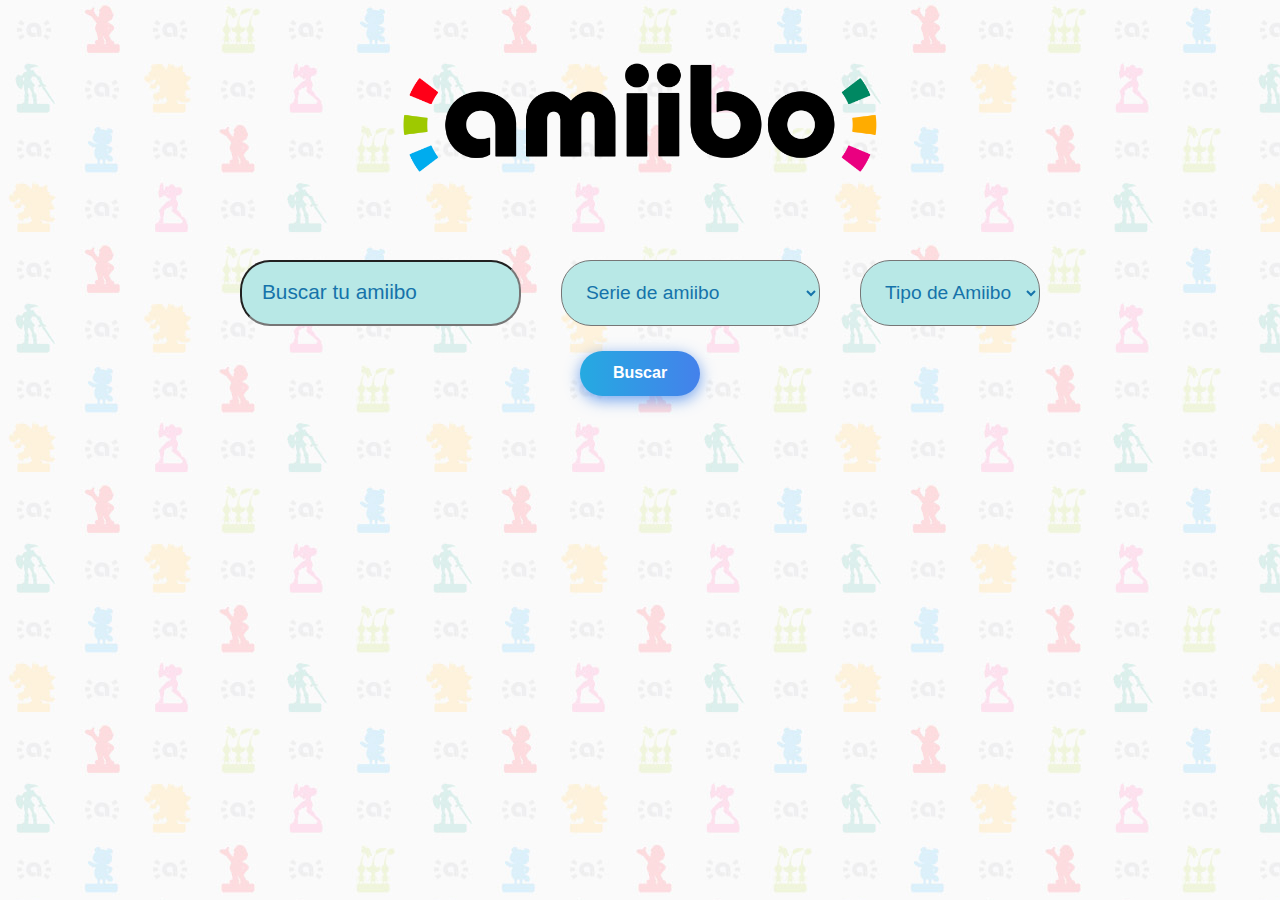
<file: index.html>
<!DOCTYPE html>
<html lang="es">

<head>
    <meta charset="UTF-8">
    <meta name="viewport" content="width=device-width, initial-scale=1.0, maximum-scale=1.0, user-scalable=no">
    <link type='text/css' rel='stylesheet' href='styles/scrollbar.css'>
    <link type="text/css" rel="stylesheet" href="styles/index.css">
    <link rel="preconnect" href="https://fonts.googleapis.com">
    <link rel="preconnect" href="https://fonts.gstatic.com" crossorigin>
    <link href="https://fonts.googleapis.com/css2?family=Philosopher&family=Roboto+Slab:wght@500&display=swap"
        rel="stylesheet">
    <link rel="preconnect" href="https://fonts.googleapis.com">
    <link rel="preconnect" href="https://fonts.gstatic.com" crossorigin>
    <link href="https://fonts.googleapis.com/css2?family=Assistant&display=swap" rel="stylesheet">
    <link rel="icon" href="img/favicon.png" type="image/x-icon">
    <link rel="stylesheet" href="styles/normalize.css">
    <script src="scripts/index.js" defer></script>
    <title>Amiibo Api</title>
</head>

<body>

    <header>
        <div class="logoContainer">
            <div class="cajaLogo" id="logo">
                <img class="imagenLogo" src="img/Amiibo_logo.png">
            </div>
        </div>
    </header>

    <div class="contenedorBuscador">
        <div class="buscador">
            <input type="text" id="inputNombre" class="buscadorInput" placeholder="Buscar tu amiibo">
            <select class="buscadorInput" id="inputSerie">
                <option>Serie de amiibo</option>
                <option value="Animal Crossing">Animal Crossing</option>
                <option value="BoxBoy!">BoxBoy!</option>
                <option value="Chibi-Robo!">Chibi-Robo!</option>
                <option value="Diablo">Diablo</option>
                <option value="Fire Emblem">Fire Emblem</option>
                <option value="Kirby">Kirby</option>
                <option value="Legend Of Zelda">Legend Of Zelda</option>
                <option value="Mega Man">Mega Man</option>
                <option value="Metroid">Metroid</option>
                <option value="Monster Hunter">Monster Hunter</option>
                <option value="Monster Hunter Rise">Monster Hunter Rise</option>
                <option value="Pokemon">Pokemon</option>
                <option value="Power Pros">Power Pros</option>
                <option value="Shovel Knight">Shovel Knight</option>
                <option value="Skylanders">Skylanders</option>
                <option value="Splatoon">Splatoon</option>
                <option value="Super Mario Bros.">Super Mario Bros</option>
                <option value="Super Nintendo World">Super Nintendo World</option>
                <option value="Super Smash Bros.">Super Smash Bros</option>
                <option value="Mario Sports Superstars">Mario Sports Superstars</option>
                <option value="Yoshi's Woolly World">Yoshi's Woolly World</option>
                <option value="Yoshi's Woolly World">Yoshi's Woolly World</option>
                <option value="Yu-Gi-Oh!">Yu-Gi-Oh!</option>
                <option value="Others">Otros</option>
            </select>
            <select class="buscadorInput" id="inputTipo">
                <option>Tipo de Amiibo</option>
                <option value="Figure">Figura</option>
                <option value="Card">Carta</option>
                <option value="Yarn">Peluche</option>
                <option value="Band">Pulsera</option>
            </select>
        </div>
        <div class="cajaBoton">
            <a><button id="btnBuscar" class="btnBuscar">Buscar</button></a>
        </div>
    </div>

    <div class="contenedorAmiibo" id="contenedorAmiibo"></div>

</body>

</html>
</file>
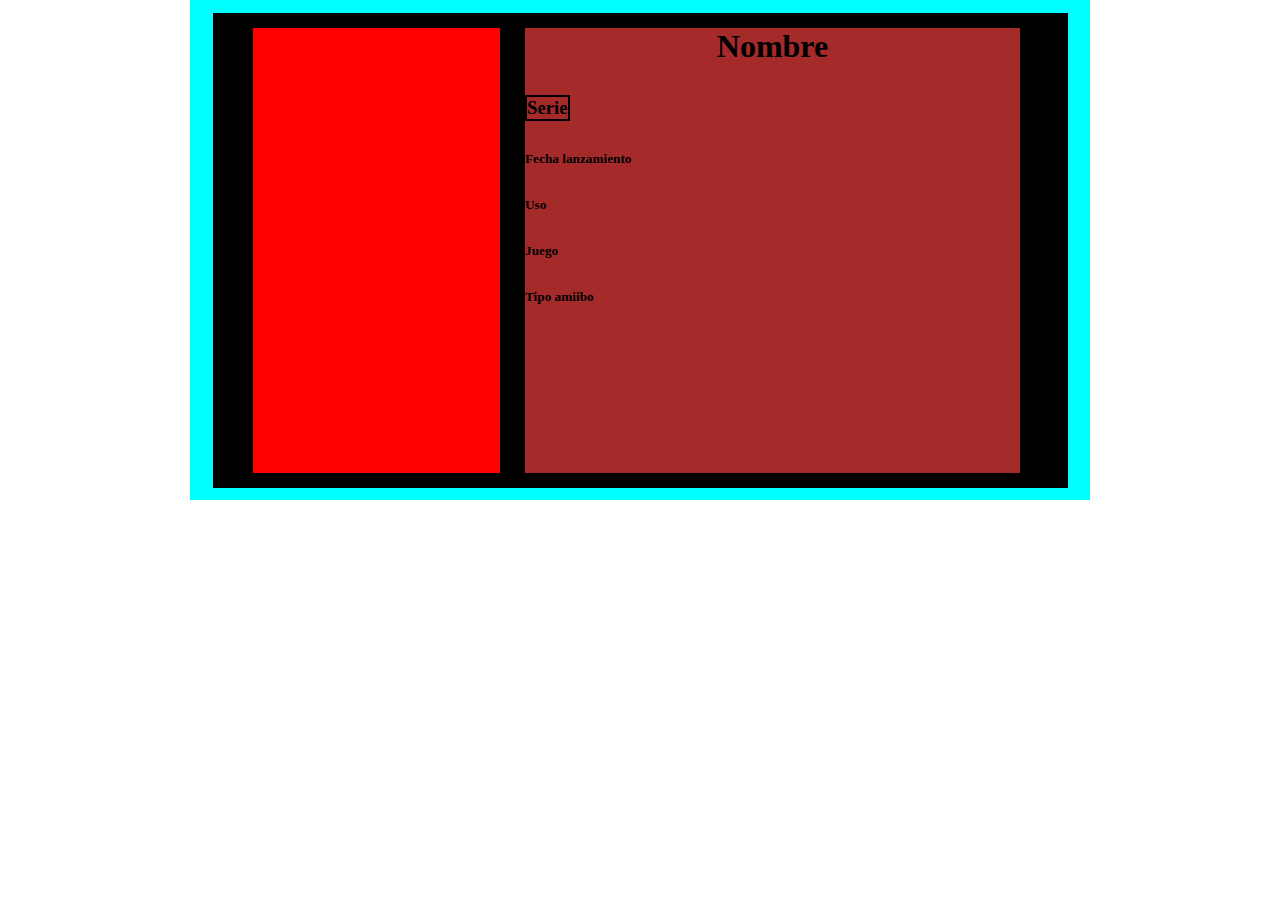
<file: pruebaInfo.html>
<!DOCTYPE html>
<html lang="en">
<head>
    <meta charset="UTF-8">
    <meta name="viewport" content="width=device-width, initial-scale=1.0">
    <link rel="stylesheet" href="pruebaInfo.css">
    <title>Document</title>
</head>
<body>
    <div class="ventanaInfo"> <!--Caja que contiene todo-->
        <div class="textoEImg"><!--Caja que contiene la img y la información-->
            <div class="cajaImg"></div><!--Caja de la img-->
            <div class="cajaInfo"><!--Caja de toda la info-->
                <div class="nombreAmiibo"><h1>Nombre</h1></div><!--Caja del nombre del amiibo-->
                <div class="cajaSerie"><h3>Serie</h3></div><!--Caja de la serie del amiibo-->
                <div class="cajaFecha"><h5>Fecha lanzamiento</h5></div><!--Caja del uso que se le dá al amiibo-->
                <div class="cajaUso"><h5>Uso</h5></div><!--Caja del uso que se le dá al amiibo-->
                <div class="cajaJuego"><h5>Juego</h5></div><!--Caja del juego al que pertenece el amiibo-->
                <div class="cajaTipo"><h5>Tipo amiibo</h5></div><!--Caja del tipo de amiibo (figura, carta uotro)-->
            </div>
        </div>
        <!--<div class="cajaBtn"><button class="btnCerrar"></button></div>-->
    </div>
</body>
</html>
</file>
<file: styles/scrollbar.css>
/* Estilo para el scrollbar */
body::-webkit-scrollbar {
    width: 12px; /* Ancho de la barra de desplazamiento */
}

/* Estilo para el track (la "línea" en la que se desplaza la barra) */
body::-webkit-scrollbar-track {
    background-color: #f1f1f1; /* Color de fondo del track */
}

/* Estilo para el thumb (la "barra" en sí) */
body::-webkit-scrollbar-thumb {
    background-color: #888; /* Color del thumb */
    border-radius: 6px; /* Bordes redondeados del thumb */
}

/* Cambia el color del thumb al pasar el ratón sobre él */
body::-webkit-scrollbar-thumb:hover {
    background-color: #555;
}
</file>
<file: styles/index.css>
* {
    margin: 0;
    padding: 0;
    box-sizing: border-box;
    scroll-behavior: smooth;
    cursor: url(https://cdn.custom-cursor.com/db/cursor/32/super_smash_bros_master_hand_cursor.png), default !important;
}

header {
    height: fit-content;
    text-align: center;
}

body {
    font-family: 'Roboto', sans-serif;
    background-image: url(../img/fondo_amiibo.jpg);
}

.logoContainer {
    backdrop-filter: blur(10);
}

.cajaLogo {
    margin: 20px;
    width: fit-content;
    height: fit-content;
}

.imagenLogo {
    width: 45%;
    transition: ease 0.8s;
    cursor: url(https://cdn.custom-cursor.com/db/pointer/32/super_smash_bros_master_hand_pointer.png), pointer !important;
}

/* Estilos para iPad */
@media screen and (max-width: 1024px) {
    .imagenLogo {
        width: 80%;
    }
}

/* Estilos para dispositivos móviles */
@media screen and (max-width: 480px) {
    .imagenLogo {
        width: 100%;
    }
}

.imagenLogo:hover {
    transform: scale(1.2);
}

.contenedorBuscador {
    padding: 20px;
}

.buscador {
    display: flex;
    flex-wrap: wrap;
    justify-content: center;
    gap: 40px;
}

@media screen and (min-width: 768px) {
    .contenedorBuscador {
        flex-direction: row;
        justify-content: center;
    }

    .buscador {
        justify-content: center;
        text-align: center;
    }

    .cajaBoton {
        margin-top: 0;
        /* Reiniciar el margen superior en pantallas más grandes */
        margin-left: 10px;
        /* Agregar margen izquierdo para separar la caja del botón de la barra de búsqueda */
    }
}

@media screen and (max-width: 767px) {
    .contenedorBuscador {
        flex-direction: column;
        /* Cambiar a columnar en pantallas más pequeñas */
    }

    .buscador {
        margin: 0 10px;
        justify-content: center;
        text-align: center;
        gap: 20px;
    }

    .buscador,
    .cajaBoton {
        margin: 0 10px;
        justify-content: center;
        text-align: center;
        gap: 20px;
    }
}

.btnBuscar {
    width: 120px;
    height: 45px;
    font-size: 16px;
    font-weight: 600;
    color: #fff;
    text-align: center;
    border: none;
    background-size: 300% 100%;
    border-radius: 50px;
    -o-transition: all .4s ease-in-out;
    -webkit-transition: all .4s ease-in-out;
    transition: all .4s ease-in-out;
    cursor: url(https://cdn.custom-cursor.com/db/pointer/32/super_smash_bros_master_hand_pointer.png), pointer !important;
}

.buscadorInput {
    background: #b8e8e6;
    border-radius: 30px;
    color: #1573aa;
    font-size: 1.2rem;
    padding: 20px 10px 20px 20px;
    font-weight: 100;
}

.buscadorInput::placeholder {
    color: #1573aa;
    font-size: 1.3rem;

}

@media screen and (max-width: 480px) {
    .buscadorInput::placeholder {
        font-size: 1rem;
    }

}

@media screen and (max-width: 480px) {
    .buscadorInput {
        padding: 10px 10px 10px 10px;
        font-size: 0.8rem;
    }

    .btnBuscar {
        width: 70px;
        height: 35px;
        font-size: 12px;
    }

}

.btnBuscar:hover {
    background-position: 100% 0;
    -o-transition: all .4s ease-in-out;
    -webkit-transition: all .4s ease-in-out;
    transition: all .4s ease-in-out;
}

.btnBuscar:focus {
    outline: none;
}

.btnBuscar {
    background-image: linear-gradient(to right,
            #25aae1,
            #4481eb,
            #04befe,
            #3f86ed);
    box-shadow: 0 4px 15px 0 rgba(65, 132, 234, 0.75);
}

.cajaBoton {
    margin: auto;
    text-align: center;
    padding-top: 25px;
}

.contenedorAmiibo {
    display: flex;
    flex-wrap: wrap;
    justify-content: center;
    gap: 50px;
    padding-block: 50px;
}

.amiibo {
    width: 300px;
    height: 450px;
    border: 1px solid #8f8f8fb0;
    border-radius: 10px;
    opacity: 0;
    background-color: #859bbb5b;
    backdrop-filter: blur(10);
    -webkit-animation: scale-up-center 1.4s cubic-bezier(0.390, 0.575, 0.565, 1.000) both;
    animation: scale-up-center 1.4s cubic-bezier(0.390, 0.575, 0.565, 1.000) both;
    transition: 0.7s ease !important;
}

.amiibo:hover {
    transform: scale(1.08) !important;
    transition: ease 0.8s !important;
}

@-webkit-keyframes scale-up-center {
    0% {
        -webkit-transform: scale(0.5);
        transform: scale(0.5);
    }

    100% {
        -webkit-transform: scale(1);
        transform: scale(1);
    }
}

@keyframes scale-up-center {
    0% {
        -webkit-transform: scale(0.5);
        transform: scale(0.5);
    }

    100% {
        -webkit-transform: scale(1);
        transform: scale(1);
    }
}

.cajaAmiiboImg {
    height: 60%;
    width: 90%;
    margin: auto;
    display: flex;
    justify-content: center;
    margin-block: 15px;
    transform: scaleX(-1);
}


.imgAmiibo {
    width: 100%;
    height: 100%;
    border-radius: 10px;
    object-fit: contain;
    -webkit-animation: flip-vertical-right 1.4s cubic-bezier(0.455, 0.030, 0.515, 0.955) both;
    animation: flip-vertical-right 1.4s cubic-bezier(0.455, 0.030, 0.515, 0.955) both;
}

@-webkit-keyframes flip-vertical-right {
    0% {
        -webkit-transform: rotateY(0);
        transform: rotateY(0);
    }

    100% {
        -webkit-transform: rotateY(180deg);
        transform: rotateY(180deg);
    }
}

@keyframes flip-vertical-right {
    0% {
        -webkit-transform: rotateY(0);
        transform: rotateY(0);
    }

    100% {
        -webkit-transform: rotateY(180deg);
        transform: rotateY(180deg);
    }
}

.amiiboInfo {
    border: 1px solid #8f8f8fb0;
    border-radius: 10px;
    background-color: rgba(245, 245, 245, 0.653);
    height: 30%;
    max-width: 90%;
    margin: auto;
    display: flex;
    flex-direction: column;
    align-items: center;
    gap: 10px;
}

.amiiboNombre {
    font-family: 'Philosopher', sans-serif;
    font-family: 'Roboto Slab', serif;
    font-size: 1.8rem;
    margin-top: 5px;
}

.amiiboSerie {
    font-family: 'Assistant', sans-serif;
    font-size: 1..5rem;
}

.btnMasInformacion {
    width: 160px;
    font-size: 16px;
    font-weight: 600;
    color: #fff;
    height: 40px;
    text-align: center;
    border: none;
    background-size: 300% 100%;
    border-radius: 50px;
    -o-transition: all .4s ease-in-out;
    -webkit-transition: all .4s ease-in-out;
    transition: all .4s ease-in-out;
    cursor: url(https://cdn.custom-cursor.com/db/pointer/32/super_smash_bros_master_hand_pointer.png), pointer !important;
}

@media screen and (max-width: 480px) {
    .amiibo {
        width: 230px;
        height: 370px;
    }

    .amiiboNombre {
        font-size: 1.3rem;
    }

    .btnMasInformacion {
        width: 140px;
        height: 30px;
        font-size: 13px;
    }

}

.btnMasInformacion:hover {
    background-position: 100% 0;
    -o-transition: all .4s ease-in-out;
    -webkit-transition: all .4s ease-in-out;
    transition: all .4s ease-in-out;
}

.btnMasInformacion:focus {
    outline: none;
}

.btnMasInformacion {
    background-image: linear-gradient(to right,
            #0ba360,
            #3cba92,
            #30dd8a,
            #2bb673);
    box-shadow: 0 4px 15px 0 rgba(23, 168, 108, 0.75);
}

.contenedorBotonCargar {
    width: 100%;
    display: flex;
    justify-content: center;
}

.alerta {
    width: 55%;
    padding: 10px;
    color: #380c10;
    background-color: #f99c9c;
    border: 3px solid #b15d654d;
    font-weight: bold;
    text-align: center;
    animation-name: opacity;
    animation-duration: 2s;
    font-family: "Roboto", sans-serif;
    font-size: 1.2rem;
    font-weight: 700;
    display: flex;
    justify-content: center;
    align-items: center;
    margin-bottom: 20px;
}

.textoAlerta {
    margin: 0px;
    padding: 0px;
    text-align: center;
}

.iconoAlerta {
    margin-right: 10px;
}

.iconoAlerta img {
    width: 30px;
    height: 30px;
}

.cajaBtnAtras {
    width: 100%;
    display: flex;
    justify-content: center;
}

.ventanaInfo {
    display: none;
    position: fixed;
    top: 50%;
    left: 50%;
    transform: translate(-50%, -50%);
    width: 80%;
    max-width: 900px;
    height: 80%;
    max-height: 900px;
    background-color: rgba(166, 190, 220, 0.318);
    border: 1px solid rgba(96, 96, 105, 0.642);
    border-radius: 10px;
    backdrop-filter: blur(2px);
    display: flex;
    align-items: center;
    justify-content: center;
}


/* Contenedor para texto e imagen dentro de la ventana */
.textoEImg {
    padding: 20px;
    display: flex;
    width: 95%;
    height: 95%;
    border-radius: 10px;
}

/* Contenedor para la imagen */
.cajaImg {
    width: 40%;
}

.cajaImg img {
    width: 100%;
    height: 100%;
    object-fit: contain;
    border-radius: 10px;
}

/* Contenedor para la información */
.cajaInfo {
    width: 60%;
    height: 100%;
    display: flex;
    flex-direction: column;
    gap: 15px;
    overflow: auto;
}

.cajaInfo h5 {
    width: 60%;
    margin: auto;
    height: 100%;

    font-size: 18px;
}

.cajaInfo h3 {
    width: 60%;
    margin: auto;
    height: 100%;
    text-align: center;
    font-size: 20px;
    border-radius: 10px;
}

.cajaInfo h1 {
    width: 60%;
    margin: auto;
    height: 100%;
    text-align: center;
    font-size: 50px;
    border-radius: 10px;
}

/* Estilos para las diferentes secciones de información */
.cajaFecha,
.cajaUso,
.cajaJuego,
.cajaInfo h1,
.cajaTipo,
.cajaInfo h3 {
    width: 100%;
    padding: 10px;
}

.cajaFecha {
    width: 100%;
    border-radius: 10px;

}

.cajaUso,
.cajaJuego {
    width: 100%;
    margin: auto;
    border-radius: 10px;
}

.cajaTipo {
    width: 100%;
    margin: auto;
    border-radius: 10px;
}

/* Botón de cierre */
.cajaBtn {
    position: absolute;
    top: 0;
    right: 0;
    width: 30px;
    height: 30px;
    border-radius: 30%;
    padding-right: 35px;
}

.btnCerrar {
    width: 35px;
    height: 35px;
    background-image: url("../img/MakiCross.png");
    background-size: contain;
    border: none;
    cursor: url(https://cdn.custom-cursor.com/db/pointer/32/super_smash_bros_master_hand_pointer.png), pointer !important;
}


@media only screen and (max-width: 800px),
(max-height: 500px) {
    .ventanaInfo {
        width: 90%;
        height: 50%;
        max-width: none;
        max-height: none;
    }
}

@media only screen and (max-width: 600px),
(max-height: 500px) {
    .ventanaInfo {
        width: 90%;
        height: 60%;
        max-width: none;
        max-height: none;
    }

    .nombreAmiibo h1 {
        font-size: 1.8rem;
    }

    .cajaSerie h3,
    .cajaFecha h5,
    .cajaUso h5,
    .cajaJuego h5,
    .cajaTipo h5 {
        font-size: 0.9rem;
    }

}

@media only screen and (max-width: 500px),
(max-height: 500px) {
    .ventanaInfo {
        width: 90%;
        height: 30%;
        max-width: none;
        max-height: none;
    }
}

@media only screen and (width: 820px),
(height: 1180px) {
    .ventanaInfo {
        width: 90%;
        height: 50%;
        max-width: none;
        max-height: none;
    }
}

@media only screen and (width: 1024px),
(height: 1396px) {
    .ventanaInfo {
        width: 90%;
        height: 40%;
        max-width: none;
        max-height: none;
    }
}


@media only screen and (max-width: 400px),
(max-height: 400px) {
    .ventanaInfo {
        width: 90%;
        height: 40%;
        max-width: none;
        max-height: none;
    }
}

.cajaAudio {
    width: 100%;
    display: flex;
    text-align: center;
    justify-content: center;
}
</file>
<file: pruebaInfo.css>
*{
    margin: 0;
    padding: 0;
    box-sizing: border-box;
}
.ventanaInfo{
    margin:auto;    
    max-width: 900px;
    height: 500px;
    display: flex;
    align-items: center;
    justify-content: center;
    background-color: aqua;

}
.textoEImg{
    display: flex;
    padding: 15px;
    width:95%;
    height: 95%;
    background-color: black;
}
.cajaImg{
    margin-left: 25px;
    background-color: red;
    width: 30%;
    height: 100%;
    background-image: url("https://img.freepik.com/foto-gratis/disparo-vertical-puente-madera-medio-bosque_181624-39776.jpg?size=626&ext=jpg&ga=GA1.1.1803636316.1707868800&semt=ais");
}
.cajaInfo{
    margin-left: 25px;
    background-color: brown;
    width: 60%;
    height: 100%;
    text-align: center;
}

.nombreAmiibo{
    align-items: center;
    
}
.cajaSerie{
    width: fit-content;
    border: 2px solid black;
    margin-top: 30px;
    margin-bottom: 30px;
}
.cajaFecha{
    width: fit-content;
    margin-top: 30px;
    margin-bottom: 30px;
}
.cajaUso{
    width: fit-content;
    margin-top: 30px;
    margin-bottom: 30px;
}
.cajaJuego{
    width: fit-content;
    margin-top: 30px;
    margin-bottom: 30px;
}
.cajaTipo{
    width: fit-content;
    margin-top: 30px;
    margin-bottom: 30px;
}
.cajaBtn{
    position: relative;
    top: 0;
    right: 0;
    background-color: yellow;
    width: 30px;
    height: 30px;
}
</file>
